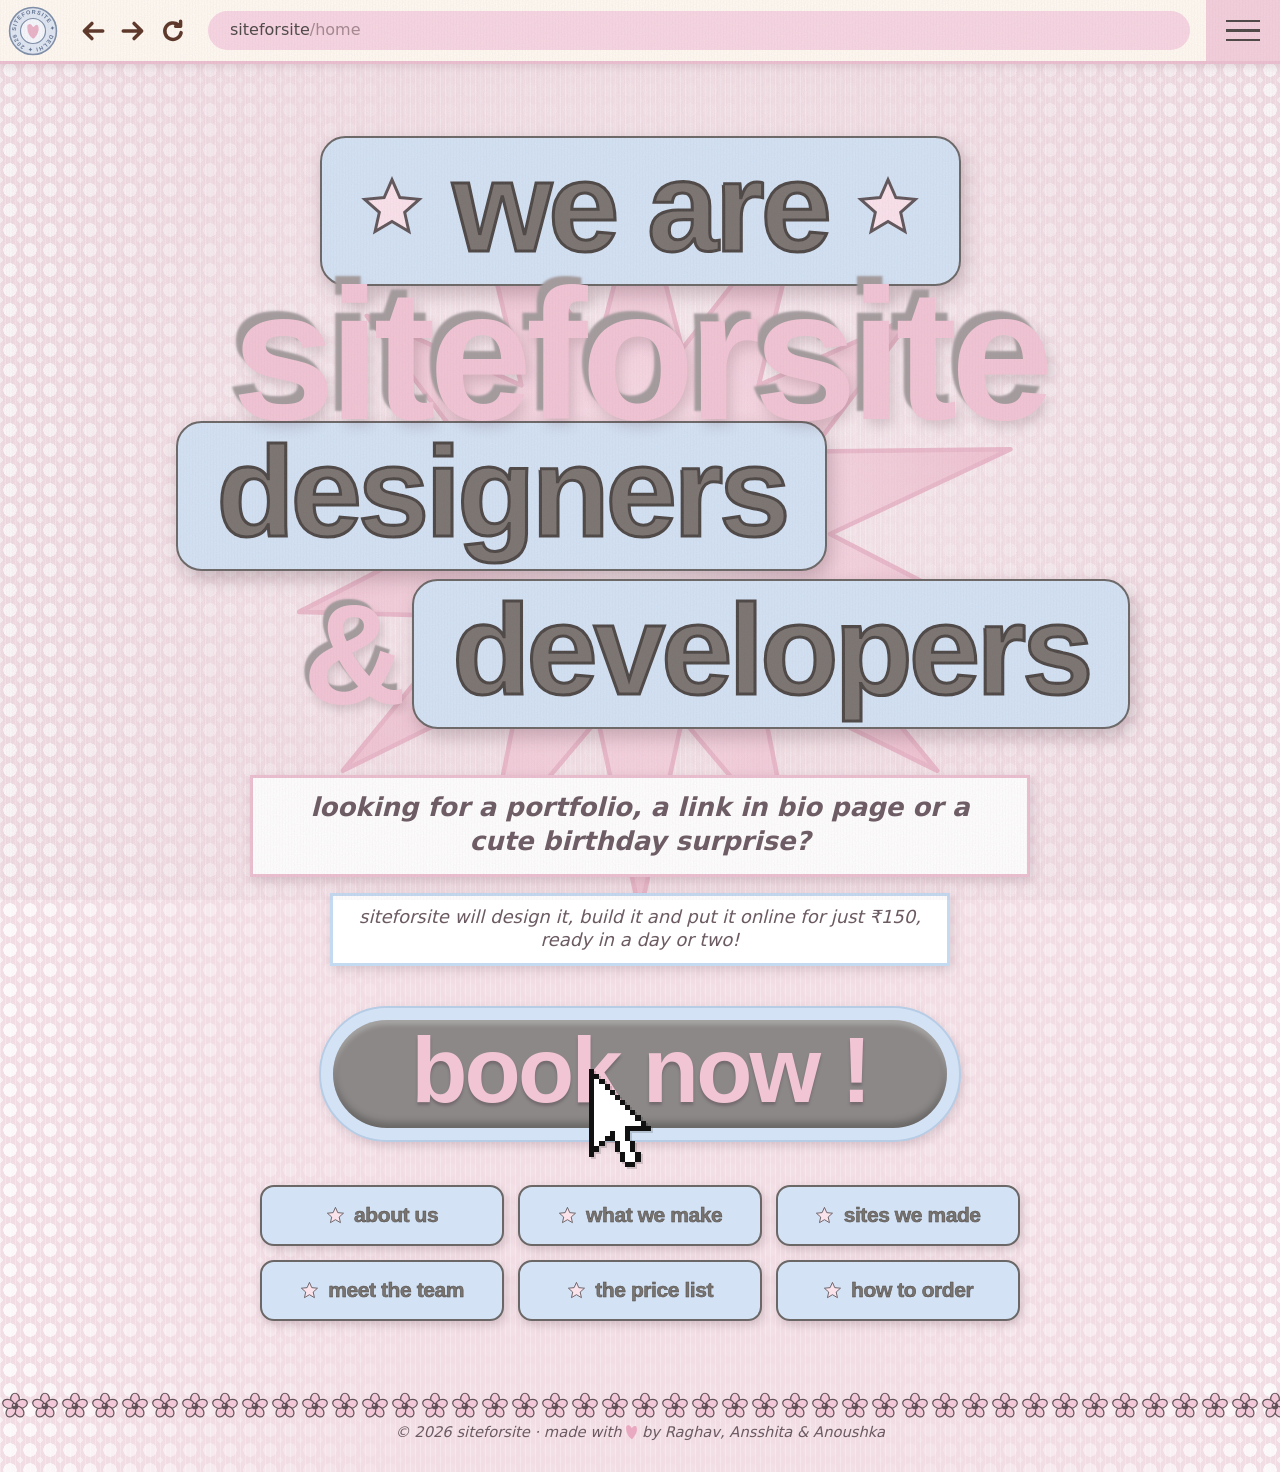
<file: index.html>
<!doctype html>
<html lang="en">
<head>
  <meta charset="utf-8">
  <meta name="viewport" content="width=device-width, initial-scale=1, viewport-fit=cover">
  <!-- security: only our own files, Google Fonts and the demo sites may load. If you add a demo on a new
       host, add it to frame-src. If you change the tiny inline script below, update its sha256 hash. -->
  <meta http-equiv="Content-Security-Policy" content="default-src 'self'; script-src 'self' 'sha256-/x7W7R75k8Roq0WaVRQX9blP4OufE5xbAdzklGxsgpw='; style-src 'self' 'unsafe-inline' https://fonts.googleapis.com; font-src https://fonts.gstatic.com; img-src 'self' data:; frame-src https://gurltff.github.io https://raghav3907-svg.github.io; connect-src 'none'; object-src 'none'; base-uri 'none'; form-action 'none'">
  <meta name="referrer" content="strict-origin-when-cross-origin">
  <title>siteforsite · cute custom websites from ₹150</title>
  <meta name="description" content="siteforsite is a tiny studio run by three college friends. We make cute, working one page websites (portfolios, link in bio pages, digital resumes, fest pages, birthday surprises and invites) for ₹150, live in 24 to 48 hours.">
  <meta name="theme-color" content="#f2dde4">
  <meta property="og:title" content="siteforsite · cute custom websites from ₹150">
  <meta property="og:description" content="Portfolios, link in bio pages, birthday surprises, invites and more. One page that works on phones, live in 24 to 48 hours.">
  <meta property="og:type" content="website">
  <meta property="og:site_name" content="siteforsite">
  <meta property="og:url" content="https://siteforsite.onrender.com/">
  <meta property="og:image" content="https://siteforsite.onrender.com/assets/img/og.jpg">
  <meta property="og:image:width" content="1200">
  <meta property="og:image:height" content="630">
  <meta property="og:image:alt" content="we are siteforsite, designers and developers">
  <meta name="twitter:card" content="summary_large_image">
  <meta name="twitter:image" content="https://siteforsite.onrender.com/assets/img/og.jpg">
  <link rel="icon" href="assets/img/favicon.svg" type="image/svg+xml">
  <link rel="preconnect" href="https://fonts.googleapis.com">
  <link rel="preconnect" href="https://fonts.gstatic.com" crossorigin>
  <link rel="stylesheet" href="https://fonts.googleapis.com/css2?family=Arimo:wght@400;700&family=M+PLUS+Rounded+1c:wght@700;800&family=Poppins:ital,wght@0,400;0,500;0,600;1,500;1,600&display=swap">
  <link rel="stylesheet" href="assets/css/style.css">
  <script src="assets/js/config.js"></script>
  <script>document.documentElement.classList.add('js');</script>
</head>
<body>

<!-- ============ icon sprite ============ -->
<svg class="sprite" aria-hidden="true" focusable="false">
  <defs>
    <radialGradient id="burst-g"><stop offset="0" stop-color="#fdf1f5"/><stop offset=".45" stop-color="#f6d3df"/><stop offset="1" stop-color="#efbccd"/></radialGradient>
    <symbol id="burst" viewBox="-100 -100 200 200"><polygon points="0.0,-92.0 11.1,-48.7 43.4,-90.1 31.2,-39.1 71.9,-57.4 45.0,-21.7 97.5,-22.3 50.0,0.0 89.7,20.5 45.0,21.7 78.2,62.3 31.2,39.1 39.9,82.9 11.1,48.7 0.0,100.0 -11.1,48.7 -39.9,82.9 -31.2,39.1 -78.2,62.3 -45.0,21.7 -89.7,20.5 -50.0,0.0 -97.5,-22.3 -45.0,-21.7 -71.9,-57.4 -31.2,-39.1 -43.4,-90.1 -11.1,-48.7" fill="url(#burst-g)" stroke="#e7aec2" stroke-width="1.2" stroke-linejoin="round"/></symbol>
    <symbol id="pstar" viewBox="0 0 48 48"><path d="M24 3.5l5.9 13.4 14.6 1.4-11 9.7 3.2 14.3L24 34.8l-12.7 7.5 3.2-14.3-11-9.7 14.6-1.4z" fill="#fbe3ec" stroke="#5e5559" stroke-width="2.2" stroke-linejoin="miter"/></symbol>
    <symbol id="px-cursor" viewBox="0 0 12 19"><path fill="#fff" d="M1 2h1v1h-1zM1 3h2v1h-2zM1 4h3v1h-3zM1 5h4v1h-4zM1 6h5v1h-5zM1 7h6v1h-6zM1 8h7v1h-7zM1 9h8v1h-8zM1 10h9v1h-9zM1 11h6v1h-6zM1 12h3v1h-3zM5 12h2v1h-2zM1 13h2v1h-2zM5 13h2v1h-2zM1 14h1v1h-1zM6 14h2v1h-2zM6 15h2v1h-2zM7 16h2v1h-2zM7 17h2v1h-2z"/><path fill="#111" d="M0 0h1v1h-1zM0 1h2v1h-2zM0 2h1v1h-1zM2 2h1v1h-1zM0 3h1v1h-1zM3 3h1v1h-1zM0 4h1v1h-1zM4 4h1v1h-1zM0 5h1v1h-1zM5 5h1v1h-1zM0 6h1v1h-1zM6 6h1v1h-1zM0 7h1v1h-1zM7 7h1v1h-1zM0 8h1v1h-1zM8 8h1v1h-1zM0 9h1v1h-1zM9 9h1v1h-1zM0 10h1v1h-1zM10 10h1v1h-1zM0 11h1v1h-1zM7 11h5v1h-5zM0 12h1v1h-1zM4 12h1v1h-1zM7 12h1v1h-1zM0 13h1v1h-1zM3 13h2v1h-2zM7 13h1v1h-1zM0 14h1v1h-1zM2 14h1v1h-1zM5 14h1v1h-1zM8 14h1v1h-1zM0 15h2v1h-2zM5 15h1v1h-1zM8 15h1v1h-1zM0 16h1v1h-1zM6 16h1v1h-1zM9 16h1v1h-1zM6 17h1v1h-1zM9 17h1v1h-1zM7 18h2v1h-2z"/></symbol>
    <symbol id="heart" viewBox="0 0 200 257"><path d="M31 3Q41-3 52 3Q59 7 65 9Q85 18 93 40Q103 67 119 43Q137 17 167 18Q179 19 184 23Q189 27 193 41Q199 59 199 88Q200 99 199.5 102.5Q199 106 196 113Q193 123 191 131Q189 140 187 145Q184 151 183 156Q182 162 178 166Q174 171 172 176Q169 185 161 194Q151 205 144 219Q139 228 135 231Q132 234 129 240Q121 257 104 256Q96 255 92.5 253Q89 251 83 243Q75 234 69 230Q63 226 61 223Q60 221 53 214Q46 206 42 200Q38 194 33 188Q27 180 27 172Q27 169 23.5 161Q20 153 16 147Q12 142 11 135Q10 128 7 114Q0 82 0 47Q0 33 8 20Q11 15 15 12Q19 9 31 3Z"/></symbol>
    <symbol id="sparkle" viewBox="0 0 48 48"><path d="M24 2c1.6 11.6 5.4 15.4 17 17-11.6 1.6-15.4 5.4-17 17-1.6-11.6-5.4-15.4-17-17 11.6-1.6 15.4-5.4 17-17z"/></symbol>
    <symbol id="i-ext" viewBox="0 0 24 24"><path d="M8 16L16.5 7.5M9 7h8v8" fill="none" stroke="currentColor" stroke-width="2.2" stroke-linecap="round" stroke-linejoin="round"/></symbol>
    <symbol id="i-close" viewBox="0 0 24 24"><path d="M6 6l12 12M18 6L6 18" fill="none" stroke="currentColor" stroke-width="2.4" stroke-linecap="round"/></symbol>
    <symbol id="i-copy" viewBox="0 0 24 24"><g fill="none" stroke="currentColor" stroke-width="2" stroke-linejoin="round"><rect x="8" y="8" width="12" height="12" rx="3"/><path d="M16 8V6a2 2 0 0 0-2-2H6a2 2 0 0 0-2 2v8a2 2 0 0 0 2 2h2"/></g></symbol>
    <symbol id="i-chat" viewBox="0 0 48 48"><g fill="none" stroke="currentColor" stroke-width="3" stroke-linejoin="round" stroke-linecap="round"><path d="M24 6a17 17 0 0 0-14.7 25.6L7 41l9.7-2.3A17 17 0 1 0 24 6z"/><path d="M17.8 16.2c-.9 3.3 1.3 7.7 4.6 10.7s7.4 4.6 10.1 3.4l1-2.9-4.2-2-2.1 2c-2.3-.9-5.2-3.8-6.1-6.1l2-2.1-2-4.2z"/></g></symbol>
    <symbol id="i-form" viewBox="0 0 48 48"><g fill="none" stroke="currentColor" stroke-width="3" stroke-linejoin="round" stroke-linecap="round"><rect x="10" y="6" width="28" height="36" rx="5"/><path d="M17 17h14M17 24h14M17 31h8"/></g></symbol>
    <symbol id="i-portfolio" viewBox="0 0 48 48"><g fill="none" stroke="currentColor" stroke-width="2.4" stroke-linecap="round" stroke-linejoin="round"><rect x="8" y="7" width="32" height="35" rx="6"/><circle cx="24" cy="19.5" r="5.5" fill="var(--sky-2)"/><path d="M15 35c1.8-5.2 5.2-7.6 9-7.6s7.2 2.4 9 7.6"/></g></symbol>
    <symbol id="i-links" viewBox="0 0 48 48"><g fill="none" stroke="currentColor" stroke-width="2.4" stroke-linecap="round" stroke-linejoin="round"><rect x="9" y="8" width="30" height="8.5" rx="4.25" fill="var(--sky-2)"/><rect x="9" y="20" width="30" height="8.5" rx="4.25"/><rect x="9" y="32" width="30" height="8.5" rx="4.25"/></g></symbol>
    <symbol id="i-resume" viewBox="0 0 48 48"><g fill="none" stroke="currentColor" stroke-width="2.4" stroke-linecap="round" stroke-linejoin="round"><path d="M12 6h17l8 8v28H12z"/><path d="M29 6v8h8"/><circle cx="19.5" cy="20" r="3.4" fill="var(--sky-2)"/><path d="M26 19h6M17 28h15M17 34h10"/></g></symbol>
    <symbol id="i-event" viewBox="0 0 48 48"><g fill="none" stroke="currentColor" stroke-width="2.4" stroke-linecap="round" stroke-linejoin="round"><rect x="8" y="11" width="32" height="29" rx="5"/><path d="M8 19h32M16 7v8M32 7v8"/><path d="M24 23.5l2.1 4.2 4.5.6-3.3 3.1.8 4.5-4.1-2.2-4.1 2.2.8-4.5-3.3-3.1 4.5-.6z" fill="var(--sky-2)"/></g></symbol>
    <symbol id="i-club" viewBox="0 0 48 48"><g fill="none" stroke="currentColor" stroke-width="2.4" stroke-linecap="round" stroke-linejoin="round"><circle cx="24" cy="16" r="6" fill="var(--sky-2)"/><path d="M13 38c1-7 5.5-10.5 11-10.5S34 31 35 38"/><circle cx="10.5" cy="21" r="4"/><circle cx="37.5" cy="21" r="4"/><path d="M3.5 35.5c.6-4 3-6.4 6.6-6.4M44.5 35.5c-.6-4-3-6.4-6.6-6.4"/></g></symbol>
    <symbol id="i-shop" viewBox="0 0 48 48"><g fill="none" stroke="currentColor" stroke-width="2.4" stroke-linecap="round" stroke-linejoin="round"><path d="M8 18l3.2-9h25.6l3.2 9"/><path d="M8 18c0 3 2.4 5 5.3 5s5.3-2 5.3-5c0 3 2.4 5 5.4 5s5.3-2 5.3-5c0 3 2.4 5 5.4 5S40 21 40 18" fill="var(--sky-2)"/><path d="M11 23v17h26V23"/><path d="M20 40v-9h8v9"/></g></symbol>
    <symbol id="i-cake" viewBox="0 0 48 48"><g fill="none" stroke="currentColor" stroke-width="2.4" stroke-linecap="round" stroke-linejoin="round"><path d="M8 40.5h32"/><rect x="11" y="25" width="26" height="15.5" rx="3.5" fill="var(--sky-2)"/><path d="M11 31.5c3 2.5 6 2.5 8.7 0s6-2.5 8.6 0 6 2.5 8.7 0"/><path d="M24 25v-7"/><path d="M24 10c2.2 2.3 2.2 4.6 0 5.8-2.2-1.2-2.2-3.5 0-5.8z" fill="var(--butter)"/></g></symbol>
    <symbol id="i-invite" viewBox="0 0 48 48"><g fill="none" stroke="currentColor" stroke-width="2.4" stroke-linecap="round" stroke-linejoin="round"><rect x="6" y="15" width="36" height="25" rx="4.5"/><path d="M7.5 17.5L24 29.5l16.5-12"/><path d="M24 6.8c1.7-2.7 6.3-2 5.7 1.7-.4 2.5-5.7 5.3-5.7 5.3s-5.3-2.8-5.7-5.3c-.6-3.7 4-4.4 5.7-1.7z" fill="var(--sky-2)"/></g></symbol>
    <symbol id="i-globe" viewBox="0 0 48 48"><g fill="none" stroke="currentColor" stroke-width="2.6" stroke-linecap="round"><circle cx="24" cy="24" r="16"/><path d="M8 24h32M24 8c5 4.5 7 10 7 16s-2 11.5-7 16c-5-4.5-7-10-7-16s2-11.5 7-16z"/></g></symbol>
    <symbol id="i-phone" viewBox="0 0 48 48"><g fill="none" stroke="currentColor" stroke-width="2.6" stroke-linecap="round" stroke-linejoin="round"><rect x="14" y="5" width="20" height="38" rx="5"/><path d="M21 37h6"/></g></symbol>
    <symbol id="i-clock" viewBox="0 0 48 48"><g fill="none" stroke="currentColor" stroke-width="2.6" stroke-linecap="round" stroke-linejoin="round"><circle cx="24" cy="24" r="16"/><path d="M24 15v10l6 4"/></g></symbol>
  </defs>
</svg>

<a class="skip" href="#main">Skip to content</a>

<!-- ============ browser bar (sits at the top, does not follow you) ============ -->
<header class="bar">
  <a class="bar__seal" href="#home" aria-label="siteforsite home">
    <svg viewBox="0 0 64 64" aria-hidden="true">
      <defs><path id="seal-ring" d="M32 32 m-22 0 a22 22 0 1 1 44 0 a22 22 0 1 1 -44 0"/></defs>
      <circle cx="32" cy="32" r="30" fill="#dfe8f4" stroke="#7d8fa8" stroke-width="2"/>
      <circle cx="32" cy="32" r="16" fill="#f6f9fd" stroke="#7d8fa8" stroke-width="1.5"/>
      <text font-size="7.2" letter-spacing="1.1" fill="#5f7290" font-family="Arimo, Arial, sans-serif" font-weight="700"><textPath href="#seal-ring">SITEFORSITE ✦ DELHI ✦ 2026 ✦</textPath></text>
      <use href="#heart" x="24.5" y="23" width="15" height="19" fill="#eab3c7"/>
    </svg>
  </a>
  <div class="bar__nav" aria-hidden="true">
    <button type="button" tabindex="-1" data-step="-1" title="back"><svg viewBox="0 0 24 24"><path d="M21 12H5M11 5l-7 7 7 7"/></svg></button>
    <button type="button" tabindex="-1" data-step="1" title="forward"><svg viewBox="0 0 24 24"><path d="M3 12h16M13 5l7 7-7 7"/></svg></button>
    <button type="button" tabindex="-1" data-replay title="replay"><svg viewBox="0 0 24 24"><path d="M19.5 13.5A7.6 7.6 0 1 1 17 6.4M19 3v4.6h-4.6"/></svg></button>
  </div>
  <p class="bar__url" data-url>siteforsite<span>/home</span><i class="bar__load" aria-hidden="true"></i></p>
  <button class="bar__menu" type="button" aria-expanded="false" aria-controls="sheet" data-menu>
    <span></span><span></span><span></span><span class="sr">Menu</span>
  </button>
  <nav class="sheet" id="sheet" data-sheet hidden aria-label="Main">
    <a href="#about">about us</a>
    <a href="#make">what we make</a>
    <a href="#sites">sites we made</a>
    <a href="#team">meet the team</a>
    <a href="#prices">the price list</a>
    <a href="#order">how to order</a>
  </nav>
</header>

<main id="main" tabindex="-1">

<!-- ============ hero poster ============ -->
<section class="page page--home hero" data-page="home" aria-labelledby="hero-title">
  <svg class="burst" viewBox="-100 -100 200 200" aria-hidden="true"><use href="#burst" x="-100" y="-100" width="200" height="200"/></svg>
  <h1 class="poster" id="hero-title" aria-label="we are siteforsite: designers and developers">
    <span class="boxword boxword--top" aria-hidden="true"><svg class="pstar"><use href="#pstar"/></svg>we are<svg class="pstar"><use href="#pstar"/></svg></span>
    <span class="pink pink--hero" aria-hidden="true">siteforsite</span>
    <span class="boxword boxword--left" aria-hidden="true">designers</span>
    <span class="poster__row" aria-hidden="true"><span class="pink pink--amp">&amp;</span><span class="boxword">developers</span></span>
  </h1>
  <p class="note note--pink">looking for a portfolio, a link in bio page or a cute birthday surprise?</p>
  <p class="note note--blue">siteforsite will design it, build it and put it online for just ₹150, ready in a day or two!</p>
  <a class="apply" href="#order">
    <span class="apply__in">book now !</span>
    <svg class="pxcursor" aria-hidden="true"><use href="#px-cursor"/></svg>
  </a>
  <nav class="home-menu" aria-label="Pages">
    <a href="#about"><svg class="pstar" aria-hidden="true"><use href="#pstar"/></svg>about us</a>
    <a href="#make"><svg class="pstar" aria-hidden="true"><use href="#pstar"/></svg>what we make</a>
    <a href="#sites"><svg class="pstar" aria-hidden="true"><use href="#pstar"/></svg>sites we made</a>
    <a href="#team"><svg class="pstar" aria-hidden="true"><use href="#pstar"/></svg>meet the team</a>
    <a href="#prices"><svg class="pstar" aria-hidden="true"><use href="#pstar"/></svg>the price list</a>
    <a href="#order"><svg class="pstar" aria-hidden="true"><use href="#pstar"/></svg>how to order</a>
  </nav>
</section>


<!-- ============ about ============ -->
<section class="page section" data-page="about" aria-labelledby="about-title">
  <h2 class="title" id="about-title" data-reveal>
    <span class="boxword boxword--sm"><svg class="pstar"><use href="#pstar"/></svg>about<svg class="pstar"><use href="#pstar"/></svg></span>
    <span class="pink pink--title">us</span>
  </h2>
  <div class="note note--pink note--letter" data-reveal>
    <p class="letter__dear">Dear you,</p>
    <p>Hi! We're three college friends who make websites for people.</p>
    <p>Maybe you need a portfolio for internship season, a page for your little home business, or a surprise for your best friend's birthday. Tell us what you have in mind and we'll make it, put it online and send you the link.</p>
    <p>Every site is <b>₹150</b> and it's usually ready in a day or two.</p>
    <p class="letter__sign">Love, siteforsite <svg class="ico-heart" aria-hidden="true"><use href="#heart"/></svg></p>
  </div>
  <ul class="perks">
    <li data-reveal><span class="boxword boxword--xs">₹150</span><span>flat price</span></li>
    <li data-reveal style="--d:.08s"><span class="boxword boxword--xs">1 to 2 days</span><span>to get your link</span></li>
    <li data-reveal style="--d:.16s"><span class="boxword boxword--xs">free</span><span>live link</span></li>
    <li data-reveal style="--d:.24s"><span class="boxword boxword--xs">phones</span><span>it works on them</span></li>
  </ul>
</section>


<!-- ============ what we make ============ -->
<section class="page section" data-page="make" aria-labelledby="make-title">
  <h2 class="title" id="make-title" data-reveal>
    <span class="boxword boxword--sm"><svg class="pstar"><use href="#pstar"/></svg>what we<svg class="pstar"><use href="#pstar"/></svg></span>
    <span class="pink pink--title">make</span>
  </h2>
  <p class="note note--blue note--lede" data-reveal>Every one of these is a single page that works on phones, for just ₹150.</p>
  <ul class="types">
    <li class="type" data-reveal><svg class="type__ico" aria-hidden="true"><use href="#i-portfolio"/></svg><h3>personal portfolio</h3><p>Your photo, bio, skills, projects, resume and social links.</p></li>
    <li class="type type--b" data-reveal><svg class="type__ico" aria-hidden="true"><use href="#i-links"/></svg><h3>link in bio page</h3><p>Like Linktree, but custom and cute. For creators, artists and sellers.</p></li>
    <li class="type" data-reveal><svg class="type__ico" aria-hidden="true"><use href="#i-resume"/></svg><h3>digital resume</h3><p>A neat link you can share in every internship application.</p></li>
    <li class="type type--b" data-reveal><svg class="type__ico" aria-hidden="true"><use href="#i-event"/></svg><h3>event or fest page</h3><p>Details, date, venue, your poster and the full schedule.</p></li>
    <li class="type type--b" data-reveal><svg class="type__ico" aria-hidden="true"><use href="#i-club"/></svg><h3>society or club page</h3><p>About, team members, past events and how to join.</p></li>
    <li class="type" data-reveal><svg class="type__ico" aria-hidden="true"><use href="#i-shop"/></svg><h3>small business page</h3><p>Products, prices and a WhatsApp order button for home sellers.</p></li>
    <li class="type type--b type--fav" data-reveal><span class="type__badge"><svg aria-hidden="true"><use href="#pstar"/></svg>fan favourite</span><svg class="type__ico" aria-hidden="true"><use href="#i-cake"/></svg><h3>birthday or proposal page</h3><p>Photos, a message, music and a countdown. The sweetest surprise.</p></li>
    <li class="type" data-reveal><svg class="type__ico" aria-hidden="true"><use href="#i-invite"/></svg><h3>wedding or party invite</h3><p>All the details, a location map and an RSVP in one link.</p></li>
  </ul>
</section>


<!-- ============ sites we made ============ -->
<section class="page section section--wide" data-page="sites" aria-labelledby="sites-title">
  <h2 class="title" id="sites-title" data-reveal>
    <span class="boxword boxword--sm"><svg class="pstar"><use href="#pstar"/></svg>sites<svg class="pstar"><use href="#pstar"/></svg></span>
    <span class="pink pink--title">we made</span>
  </h2>
  <p class="note note--blue note--lede" data-reveal>All of these are live right now. Flip through them, hover to peek inside, and tap <b>try it here</b> to play with the real thing.</p>
  <div class="carousel" data-carousel>
    <div class="demo-grid" data-demos tabindex="0" aria-label="Sites we made, scroll sideways"></div>
    <div class="carousel__ctrl">
      <button class="carousel__btn" type="button" data-car="-1" aria-label="Previous site"><svg viewBox="0 0 24 24"><path d="M15 5l-7 7 7 7"/></svg></button>
      <span class="carousel__count" data-car-count aria-live="polite">1 / 7</span>
      <button class="carousel__btn" type="button" data-car="1" aria-label="Next site"><svg viewBox="0 0 24 24"><path d="M9 5l7 7-7 7"/></svg></button>
    </div>
  </div>
  <noscript>
    <ul class="noscript-list">
      <li><a href="https://gurltff.github.io/imcoco/">Coco's Corner</a></li>
      <li><a href="https://gurltff.github.io/portfolio-3-/">Anoushka Dey · portfolio</a></li>
      <li><a href="https://gurltff.github.io/myportfolio/">Ansshita Kumar · portfolio</a></li>
      <li><a href="https://gurltff.github.io/myportfolio2/">Raghav Singh · portfolio</a></li>
      <li><a href="https://raghav3907-svg.github.io/climate-app/">ClimateWatch India</a></li>
      <li><a href="https://raghav3907-svg.github.io/finalplannerver.01/">Weekly &amp; monthly planner</a></li>
      <li><a href="https://gurltff.github.io/attendance-tracker/">Smart Attendance Tracker</a></li>
    </ul>
  </noscript>
</section>


<!-- ============ team ============ -->
<section class="page section section--wide" data-page="team" aria-labelledby="team-title">
  <h2 class="title" id="team-title" data-reveal>
    <span class="boxword boxword--sm"><svg class="pstar"><use href="#pstar"/></svg>meet<svg class="pstar"><use href="#pstar"/></svg></span>
    <span class="pink pink--title">the team</span>
  </h2>
  <p class="note note--blue note--lede" data-reveal>Three friends, three different degrees, one shared love for pretty websites.</p>
  <p class="swipe-hint" aria-hidden="true">swipe to meet all three →</p>
  <div class="people">
    <article class="person" data-reveal>
      <div class="person__photo"><img src="assets/img/team/raghav.webp" width="720" height="720" alt="Raghav Singh" loading="lazy"></div>
      <h3 class="boxword boxword--name">Raghav Singh</h3>
      <p class="person__study">B.A. (Hons) Economics · 2nd year, Maharaja Agrasen Institute of Management Studies (MAIMS) · Faridabad</p>
      <ul class="stars">
        <li>Built and deployed <b>ClimateWatch India</b>, a live climate dashboard, and the monthly planner app.</li>
        <li>Finance intern at Equity Reach; competed in the UIDAI Data and Bharatiya Antariksh hackathons 2026.</li>
        <li>Draws original comics and won an interschool logo design contest.</li>
      </ul>
      <a class="link" href="https://gurltff.github.io/myportfolio2/" target="_blank" rel="noopener">see portfolio <svg aria-hidden="true"><use href="#i-ext"/></svg></a>
    </article>
    <article class="person" data-reveal style="--d:.08s">
      <div class="person__photo"><img src="assets/img/team/ansshita.webp" width="720" height="720" alt="Ansshita Kumar" loading="lazy"></div>
      <h3 class="boxword boxword--name">Ansshita Kumar</h3>
      <p class="person__study">B.Sc. Physics, Maitreyi College (DU) · BCA, Manipal University Jaipur</p>
      <ul class="stars">
        <li>Built the <b>Smart Attendance Tracker</b> app and other web apps with the team; the tracker won <b>1st place</b> at an internal SIH hackathon.</li>
        <li>Front end developer (Tailwind CSS) on the UniWay app's technical team.</li>
        <li>Research intern at St. Stephen's College (SRIP 2026) on nanomaterials; R&amp;D intern at StudifySuccess.</li>
        <li>Part of TEDxMaitreyiCollege, the Placement Cell and NSS.</li>
      </ul>
      <a class="link" href="https://gurltff.github.io/myportfolio/" target="_blank" rel="noopener">see portfolio <svg aria-hidden="true"><use href="#i-ext"/></svg></a>
    </article>
    <article class="person" data-reveal style="--d:.16s">
      <div class="person__photo"><img src="assets/img/team/anoushka.webp" width="720" height="720" alt="Anoushka Dey" loading="lazy"></div>
      <h3 class="boxword boxword--name">Anoushka Dey</h3>
      <p class="person__study">B.Sc. Physical Science · 2nd year, Maitreyi College (DU) · Faridabad to Delhi</p>
      <ul class="stars">
        <li>Built the <b>Smart Attendance Tracker</b> app and other web apps with the team; the tracker won <b>1st place</b> at an internal SIH hackathon.</li>
        <li>Research intern at St. Stephen's College on nanomaterial synthesis and characterization.</li>
        <li>UniWay technical team, Placement Cell, Marketricks (HR &amp; graphics) and the NSS core team.</li>
      </ul>
      <a class="link" href="https://gurltff.github.io/portfolio-3-/" target="_blank" rel="noopener">see portfolio <svg aria-hidden="true"><use href="#i-ext"/></svg></a>
    </article>
  </div>
</section>


<!-- ============ prices ============ -->
<section class="page section section--wide" data-page="prices" aria-labelledby="prices-title">
  <h2 class="title" id="prices-title" data-reveal>
    <span class="boxword boxword--sm"><svg class="pstar"><use href="#pstar"/></svg>the<svg class="pstar"><use href="#pstar"/></svg></span>
    <span class="pink pink--title">price list</span>
  </h2>
  <div class="price-grid">
    <div class="note note--pink price" data-reveal>
      <p class="price__kicker">any one page site</p>
      <p class="pink pink--price"><span class="rupee">₹</span><span data-count="150">150</span></p>
      <p class="price__note">built from our templates, then made yours</p>
      <ul class="stars">
        <li>One page that works on phones</li>
        <li>Your pick of our templates, with your colours, photos and text</li>
        <li>WhatsApp, Instagram and email buttons</li>
        <li>A free live link (yourname.netlify.app or yourname.vercel.app)</li>
        <li>Delivered in 24 to 48 hours</li>
        <li>One round of changes</li>
      </ul>
    </div>
    <div class="extras-box" data-reveal style="--d:.1s">
      <p class="boxword boxword--sm extras-box__h">little extras</p>
      <ul class="menu">
        <li><span>Extra change after the first round</span><b>₹50</b></li>
        <li><span>Extra page</span><b>₹99</b></li>
        <li><span>Contact or registration form</span><b>₹99</b></li>
        <li><span>Google Map</span><b>₹49</b></li>
        <li><span>Photo gallery</span><b>₹49</b></li>
        <li><span>Music</span><b>₹49</b></li>
        <li><span>Urgent delivery, the same day</span><b>₹100</b></li>
      </ul>
    </div>
  </div>

  <p class="note note--blue price-pay" data-reveal>Pay <b>half to book</b>, and the rest only after you see your preview and love it.</p>
  <a class="btn btn--blue price-cta" href="#order">build your order and see your total</a>
</section>


<!-- ============ how to order ============ -->
<section class="page section" data-page="order" aria-labelledby="order-title">
  <h2 class="title" id="order-title" data-reveal>
    <span class="boxword boxword--sm"><svg class="pstar"><use href="#pstar"/></svg>how to<svg class="pstar"><use href="#pstar"/></svg></span>
    <span class="pink pink--title">order</span>
  </h2>
  <p class="note note--blue note--lede" data-reveal>First fill our short form, then send us your bill on WhatsApp. Pay half to book, and the rest only after you love your preview.</p>
  <ol class="flow" data-reveal>
    <li><span class="flow__n">1</span><b>pick your site</b><span>Choose a site and extras below and see your bill.</span></li>
    <li><span class="flow__n">2</span><b>fill the short form</b><span>Your name, number, what you want and pictures you love. Two minutes.</span></li>
    <li><span class="flow__n">3</span><b>send your bill</b><span>Tap "send your bill on WhatsApp". Your order and total are already written.</span></li>
    <li><span class="flow__n">4</span><b>pay half to book</b><span>We send you a UPI request for half your total. Just tap pay, nothing to type.</span></li>
    <li><span class="flow__n">5</span><b>preview, then go live</b><span>We send a preview in 24 to 48 hours. Love it? Pay the rest and get your live link.</span></li>
  </ol>
  <form class="builder note note--blue" data-builder data-reveal style="--d:.1s" aria-labelledby="builder-title">
    <div class="builder__head">
      <h3 class="boxword boxword--sm" id="builder-title">build your order</h3>
      <p>Pick your site and extras, fill the short form, then send us your bill on WhatsApp.</p>
    </div>
    <div class="builder__pick">
      <fieldset class="builder__step">
        <legend><span class="num">1</span> pick your site</legend>
        <div class="pills" data-types></div>
      </fieldset>
      <fieldset class="builder__step">
        <legend><span class="num">2</span> add extras if you like</legend>
        <div class="extras" data-extras></div>
      </fieldset>
    </div>
    <div class="builder__sum" aria-live="polite">
      <div class="receipt">
        <p class="receipt__h">your order</p>
        <ul data-lines></ul>
        <p class="receipt__total"><span>total</span><b data-total>₹150</b></p>
        <p class="receipt__split receipt__split--now"><span>pay now to book</span><span data-half-now>₹75</span></p>
        <p class="receipt__split"><span>after your preview</span><span data-half-later>₹75</span></p>
      </div>
      <div class="builder__actions">
        <a class="btn btn--blue" href="https://wa.me/919355143330" data-form-link target="_blank" rel="noopener"><span class="step-tag">1</span> fill the short form</a>
        <a class="btn btn--ghost" href="https://wa.me/919355143330" data-wa-order target="_blank" rel="noopener"><span class="step-tag">2</span> send your bill on WhatsApp</a>
        <p class="builder__hint" data-bill-hint>First fill the form, then come back here and send your bill. Your order and total are already written in the message.</p>
      </div>
    </div>
  </form>
  <div class="contact" data-reveal>
    <span>just have a question? text us at</span>
    <span class="number__big" data-number>93551 43330</span>
    <button class="copy" type="button" data-copy aria-label="Copy WhatsApp number"><svg aria-hidden="true"><use href="#i-copy"/></svg><span>copy</span></button>
    <span class="contact__note">to order, use the form and the bill above</span>
  </div>
</section>

</main>

<!-- ============ footer ============ -->
<footer class="footer">
  <div class="flowers" aria-hidden="true"></div>
  <p class="footer__small">© 2026 siteforsite · made with <svg class="ico-heart" aria-hidden="true"><use href="#heart"/></svg> by Raghav, Ansshita &amp; Anoushka</p>
</footer>

<!-- live preview window -->
<dialog class="peek" data-peek aria-labelledby="peek-title">
  <div class="peek__win">
    <div class="peek__bar">
      <span class="dots" aria-hidden="true"><i></i><i></i><i></i></span>
      <p class="peek__url" id="peek-title" data-peek-url></p>
      <a class="peek__open" data-peek-open target="_blank" rel="noopener"><span>open in new tab</span> <svg aria-hidden="true"><use href="#i-ext"/></svg></a>
      <button class="peek__close" type="button" data-peek-close aria-label="Close preview"><svg aria-hidden="true"><use href="#i-close"/></svg></button>
    </div>
    <div class="peek__body">
      <div class="peek__loading" aria-hidden="true"><svg><use href="#sparkle"/></svg><span>opening the live site…</span></div>
      <iframe data-peek-frame title="Live preview" loading="lazy" allow="autoplay; fullscreen" sandbox="allow-scripts allow-same-origin allow-forms allow-popups allow-popups-to-escape-sandbox allow-modals allow-downloads"></iframe>
    </div>
  </div>
</dialog>

<div class="toast" role="status" aria-live="polite" data-toast></div>

<script src="assets/js/main.js" defer></script>
</body>
</html>
</file>
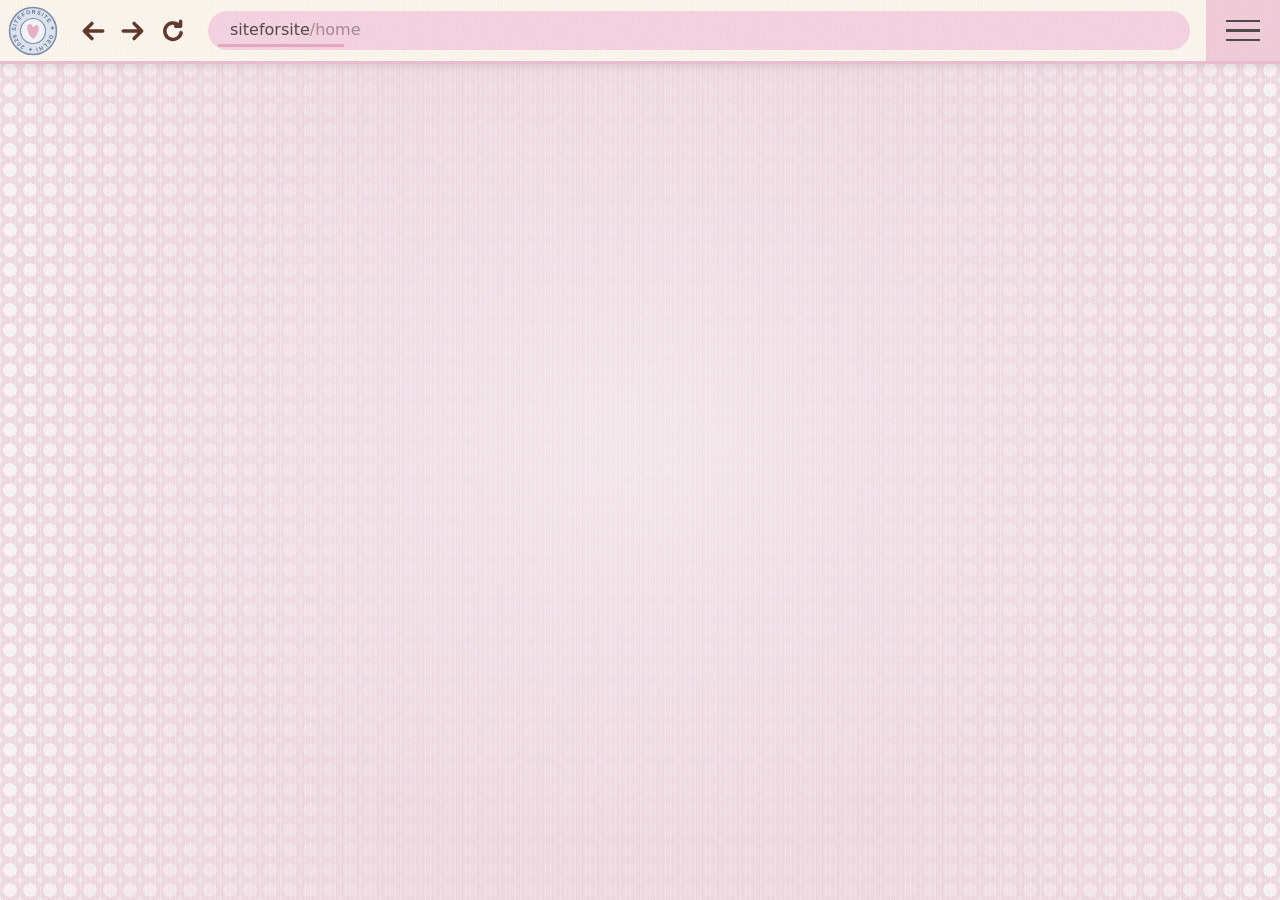
<file: preview.html>
<!doctype html>
<html lang="en">
<head>
  <meta charset="utf-8">
  <title>siteforsite</title>
  <meta name="robots" content="noindex">
  <meta http-equiv="refresh" content="0; url=./">
  <link rel="canonical" href="./">
</head>
<body><p>siteforsite has moved to the <a href="./">homepage</a>.</p></body>
</html>
</file>
<file: assets/css/style.css>
/* =========================================================
   siteforsite — styles: "y2k browser poster" theme
   pink halftone paper, baby blue boxes with grey letters,
   pink rounded 3D words, white note boxes, flower borders.
   ========================================================= */

:root {
  --pink-bg: #f2dde4;
  --pink: #f2c5d5;          /* rounded pink letters */
  --pink-line: #ecc0d0;     /* white box borders */
  --pink-soft: #fbe3ec;
  --blue: #d3e3f5;          /* box fill */
  --blue-line: #c3daf1;
  --blue-ring: #b7cde6;
  --grey: #7a7470;          /* boxed letters */
  --grey-dark: #4b4644;
  --grey-btn: #8c8888;
  --plum: #6b5a62;          /* italic notes */
  --brown: #5a3424;         /* browser arrows */
  --cream: #fffaf2;
  --shadow: 2px 4px 10px rgba(90, 55, 70, .18);

  /* used inside the shared icons */
  --sky-2: #d3e3f5;
  --butter: #f2c5d5;

  --f-box: "Arimo", Arial, Helvetica, sans-serif;
  --f-round: "M PLUS Rounded 1c", "Arial Rounded MT Bold", Arial, sans-serif;
  --f-text: "Poppins", system-ui, sans-serif;
  --spring: cubic-bezier(.34, 1.56, .64, 1);
  --ease-out: cubic-bezier(.22, 1, .36, 1);
  --gutter: clamp(16px, 4vw, 40px);
  --flower: url("data:image/svg+xml;utf8,<svg xmlns='http://www.w3.org/2000/svg' viewBox='0 0 32 32'><g fill='%23f2c5d5' stroke='%234f4247' stroke-width='1.3'><ellipse cx='16' cy='8.6' rx='4.6' ry='6.2'/><ellipse cx='16' cy='8.6' rx='4.6' ry='6.2' transform='rotate(72 16 16)'/><ellipse cx='16' cy='8.6' rx='4.6' ry='6.2' transform='rotate(144 16 16)'/><ellipse cx='16' cy='8.6' rx='4.6' ry='6.2' transform='rotate(216 16 16)'/><ellipse cx='16' cy='8.6' rx='4.6' ry='6.2' transform='rotate(288 16 16)'/></g><circle cx='16' cy='16' r='3.6' fill='%234f4247'/><circle cx='15' cy='15' r='1.2' fill='%23f2c5d5'/></svg>");
  --star-bullet: url("data:image/svg+xml;utf8,<svg xmlns='http://www.w3.org/2000/svg' viewBox='0 0 48 48'><path d='M24 3.5l5.9 13.4 14.6 1.4-11 9.7 3.2 14.3L24 34.8l-12.7 7.5 3.2-14.3-11-9.7 14.6-1.4z' fill='%23f2c5d5' stroke='%235e5559' stroke-width='3'/></svg>");
}

*, *::before, *::after { box-sizing: border-box; }
html, body { overflow-x: clip; }
html { scroll-behavior: smooth; scroll-padding-top: 12px; -webkit-text-size-adjust: 100%; }
body {
  position: relative;
  margin: 0;
  color: var(--grey-dark);
  font-family: var(--f-text);
  font-size: 18px;
  line-height: 1.55;
  background-color: var(--pink-bg);
  background-image:
    radial-gradient(ellipse 60% 40% at 50% 30%, rgba(255, 255, 255, .45), transparent 70%),
    repeating-linear-gradient(90deg, rgba(255, 255, 255, .28) 0 1px, transparent 1px 5px);
  -webkit-font-smoothing: antialiased;
}
/* halftone dots: big at the edges, smaller towards the middle */
body::before {
  content: "";
  position: absolute;
  inset: 0;
  z-index: -1;
  pointer-events: none;
  background:
    radial-gradient(circle, rgba(255, 255, 255, .8) 0 6.5px, transparent 7px) 0 0 / 20px 20px,
    radial-gradient(circle, rgba(255, 255, 255, .55) 0 2.6px, transparent 3px) 10px 10px / 20px 20px;
  -webkit-mask-image: linear-gradient(90deg, #000 0, rgba(0, 0, 0, .55) 14%, rgba(0, 0, 0, .12) 32%, rgba(0, 0, 0, .12) 68%, rgba(0, 0, 0, .55) 86%, #000 100%);
          mask-image: linear-gradient(90deg, #000 0, rgba(0, 0, 0, .55) 14%, rgba(0, 0, 0, .12) 32%, rgba(0, 0, 0, .12) 68%, rgba(0, 0, 0, .55) 86%, #000 100%);
}
/* woven paper texture over everything */
body::after {
  content: "";
  position: fixed;
  inset: 0;
  z-index: 100;
  pointer-events: none;
  opacity: .5;
  background-image:
    repeating-linear-gradient(90deg, rgba(120, 90, 100, .045) 0 1px, transparent 1px 3px),
    url("data:image/svg+xml;utf8,<svg xmlns='http://www.w3.org/2000/svg' width='160' height='160'><filter id='n'><feTurbulence type='fractalNoise' baseFrequency='.9' numOctaves='2' stitchTiles='stitch'/><feColorMatrix values='0 0 0 0 .45  0 0 0 0 .32  0 0 0 0 .38  0 0 0 .22 0'/></filter><rect width='100%' height='100%' filter='url(%23n)'/></svg>");
}

img, svg { display: block; max-width: 100%; }
a { color: inherit; }
button { font: inherit; color: inherit; }
b, strong { font-weight: 600; }
::selection { background: var(--blue); color: var(--grey-dark); }
:focus-visible { outline: 3px dashed var(--grey-dark); outline-offset: 4px; }

.sprite { position: absolute; width: 0; height: 0; overflow: hidden; }
.sr { position: absolute; width: 1px; height: 1px; overflow: hidden; clip: rect(0 0 0 0); white-space: nowrap; }
.skip { position: absolute; left: 12px; top: -60px; z-index: 200; padding: 8px 14px; background: var(--grey-dark); color: #fff; text-decoration: none; }
.skip:focus { top: 12px; }
.ico-heart { display: inline-block; width: .75em; height: .95em; fill: currentColor; vertical-align: -.12em; }
.ico { width: 1.15em; height: 1.15em; flex: none; }

/* ---------------------------------------------------------
   type building blocks
   --------------------------------------------------------- */

/* grey bold word in a baby blue box (like "we are", "writers") */
.boxword {
  display: inline-flex;
  align-items: center;
  justify-content: center;
  gap: .22em;
  margin: 0;
  padding: .04em .3em .1em;
  font-family: var(--f-box);
  font-weight: 700;
  line-height: 1;
  letter-spacing: -.03em;
  color: var(--grey);
  -webkit-text-stroke: .024em var(--grey-dark);
  background: var(--blue);
  border: 2px solid #6a6766;
  border-radius: .2em;
  box-shadow: .03em .06em .14em rgba(80, 50, 60, .28);
  white-space: nowrap;
}
.boxword .pstar { width: .52em; height: .52em; flex: none; -webkit-text-stroke: 0; }
.boxword--sm { font-size: clamp(30px, 5.4vw, 60px); border-radius: .22em; }
.boxword--xs { font-size: clamp(22px, 2.6vw, 30px); padding: .06em .32em .12em; border-width: 1.5px; }
.boxword--name { font-size: clamp(26px, 2.6vw, 32px); padding: .08em .35em .14em; }

/* pink rounded word with a grey 3D shadow (like "hiring", "apply now !") */
.pink {
  display: inline-block;
  margin: 0;
  font-family: var(--f-round);
  font-weight: 800;
  line-height: .95;
  letter-spacing: -.035em;
  color: var(--pink);
  text-shadow:
    -.035em -.045em .012em #a39c9d,
    .02em .035em .07em rgba(80, 50, 60, .2);
}
.pink--title { font-size: clamp(54px, 10vw, 120px); }

/* white boxes with a pink or blue border */
.note {
  margin: 0 auto;
  padding: .5em 1.2em .6em;
  background: #fff;
  border: 3px solid var(--pink-line);
  box-shadow: var(--shadow);
  color: var(--plum);
  font-family: var(--f-text);
  font-style: italic;
  font-weight: 600;
  line-height: 1.3;
  text-align: center;
}
.note--blue { border-color: var(--blue-line); font-weight: 500; }
.note--lede { max-width: 720px; margin-bottom: 40px; font-size: clamp(16px, 1.7vw, 19px); }

/* little pink star with a dark outline */
.pstar { width: 1em; height: 1em; }

/* ---------------------------------------------------------
   buttons
   --------------------------------------------------------- */
.btn {
  display: inline-flex;
  align-items: center;
  justify-content: center;
  gap: .45em;
  padding: .5em 1.25em .55em;
  border-radius: 999px;
  border: 0;
  font-family: var(--f-text);
  font-weight: 600;
  font-size: 1rem;
  line-height: 1.15;
  text-decoration: none;
  cursor: pointer;
  transition: transform .25s var(--spring), box-shadow .25s, background-color .2s, filter .2s;
  -webkit-tap-highlight-color: transparent;
}
/* grey pill with pink letters and a blue ring, like "apply now !" */
.btn--blue {
  background: var(--grey-btn);
  color: var(--pink-soft);
  box-shadow: 0 0 0 5px var(--blue), 0 0 0 6.5px var(--blue-ring), var(--shadow);
  text-shadow: 0 1px 1px rgba(0, 0, 0, .2);
}
.btn--ghost {
  background: #fff;
  color: var(--plum);
  box-shadow: inset 0 0 0 2.5px var(--pink-line), var(--shadow);
}
.btn:hover { transform: translateY(-2px) scale(1.03); }
.btn--blue:hover { background: #7d7878; }
.btn--ghost:hover { background: var(--pink-soft); }
.btn:active { transform: scale(.96); }

.link {
  display: inline-flex; align-items: center; gap: .25em;
  font-weight: 600; color: var(--plum); text-decoration: none;
  background: linear-gradient(var(--pink), var(--pink)) 0 92% / 100% .32em no-repeat;
  transition: background-size .3s var(--ease-out);
}
.link svg { width: .9em; height: .9em; transition: transform .3s var(--spring); }
.link:hover { background-size: 100% .95em; }
.link:hover svg { transform: translate(2px, -2px); }

/* ---------------------------------------------------------
   browser bar (stays at the top of the page)
   --------------------------------------------------------- */
.bar {
  position: relative;
  z-index: 30;
  display: flex;
  align-items: center;
  gap: clamp(8px, 1.6vw, 16px);
  height: 64px;
  padding-left: 8px;
  background: var(--cream);
  border-bottom: 3px solid var(--pink-line);
  box-shadow: 0 3px 8px rgba(90, 55, 70, .12);
}
.bar__seal { flex: none; width: 50px; height: 50px; border-radius: 50%; transition: transform .6s var(--spring); }
.bar__seal:hover { transform: rotate(-20deg); }
.bar__seal svg { width: 100%; height: 100%; }
.bar__nav { display: flex; gap: 2px; flex: none; }
.bar__nav button {
  width: 38px; height: 38px;
  border: 0; border-radius: 8px;
  background: none;
  color: var(--brown);
  display: grid;
  place-items: center;
  cursor: pointer;
  transition: background-color .2s, transform .3s var(--spring);
}
.bar__nav button svg { width: 30px; height: 30px; fill: none; stroke: currentColor; stroke-width: 3.2; stroke-linecap: round; stroke-linejoin: round; }
.bar__nav button:hover { background: var(--pink-soft); }
.bar__nav [data-replay]:hover svg { transform: rotate(200deg); }
.bar__nav [data-replay] svg { transition: transform .5s var(--spring); }
.bar__url {
  flex: 1;
  min-width: 0;
  margin: 0;
  padding: 7px 22px 8px;
  border-radius: 999px;
  background: #f8d6e3;
  font-family: var(--f-text);
  font-weight: 500;
  font-size: 16px;
  color: var(--grey-dark);
  white-space: nowrap;
  overflow: hidden;
  text-overflow: ellipsis;
}
.bar__url span { color: #a3888f; }
.bar__menu {
  display: grid;
  place-content: center;
  gap: 7px;
  flex: none;
  width: 74px;
  height: 100%;
  border: 0;
  background: #f4cfdc;
  cursor: pointer;
  transition: background-color .2s;
}
.bar__menu:hover { background: #efc0d0; }
.bar__menu span:not(.sr) { display: block; width: 34px; height: 2.5px; background: var(--grey-dark); transition: transform .3s var(--spring), opacity .2s; }
.bar__menu[aria-expanded="true"] span:nth-child(1) { transform: translateY(9.5px) rotate(45deg); }
.bar__menu[aria-expanded="true"] span:nth-child(2) { opacity: 0; }
.bar__menu[aria-expanded="true"] span:nth-child(3) { transform: translateY(-9.5px) rotate(-45deg); }
.sheet {
  position: absolute;
  top: calc(100% + 8px);
  right: 10px;
  display: grid;
  min-width: 250px;
  padding: 8px;
  background: #fff;
  border: 3px solid var(--pink-line);
  box-shadow: var(--shadow);
  animation: sheet-in .3s var(--spring);
}
.sheet[hidden] { display: none; }
.sheet a { padding: 9px 14px; font-family: var(--f-box); font-weight: 700; font-size: 1.15rem; color: var(--grey); text-decoration: none; }
.sheet a:hover { background: var(--blue); color: var(--grey-dark); }
@keyframes sheet-in { from { opacity: 0; transform: translateY(-8px) scale(.97); } }

/* ---------------------------------------------------------
   hero poster
   --------------------------------------------------------- */
.hero {
  position: relative;
  isolation: isolate;
  display: flex;
  min-height: calc(100svh - 64px);
  flex-direction: column;
  align-items: center;
  padding: clamp(40px, 6vw, 72px) var(--gutter) clamp(48px, 6vw, 70px);
  text-align: center;
}
.burst {
  position: absolute;
  z-index: -1;
  top: clamp(40px, 7vw, 90px);
  left: 50%;
  width: min(760px, 118vw);
  translate: -50% 0;
  opacity: .8;
  pointer-events: none;
}
.poster { display: flex; flex-direction: column; align-items: center; width: min(980px, 100%); margin: 0; font-weight: 400; }
.boxword--top { font-size: clamp(44px, 11.5vw, 128px); }
.boxword--top .pstar { width: .5em; height: .5em; }
.pink--hero { position: relative; z-index: 1; margin: -.1em 0 -.12em; font-size: clamp(56px, 14.5vw, 186px); }
.boxword--left { align-self: flex-start; margin-left: clamp(0px, 2vw, 30px); font-size: clamp(44px, 11.5vw, 128px); }
.poster__row { display: flex; align-items: center; gap: .08em; align-self: flex-end; margin-top: .06em; font-size: clamp(40px, 11.5vw, 128px); }
.pink--amp { font-size: 1.12em; }
.poster__row .boxword { font-size: 1em; }
.hero .note--pink { width: min(780px, 100%); margin-top: clamp(28px, 4vw, 46px); font-size: clamp(17px, 2.3vw, 26px); }
.hero .note--blue { width: min(620px, 92%); margin-top: 16px; font-size: clamp(14px, 1.6vw, 18px); }

/* the big "book now !" pill */
.apply {
  position: relative;
  display: inline-block;
  margin-top: clamp(26px, 4vw, 40px);
  padding: clamp(8px, 1.2vw, 12px);
  border-radius: 999px;
  background: var(--blue);
  border: 2px solid var(--blue-ring);
  box-shadow: var(--shadow);
  text-decoration: none;
  transition: transform .3s var(--spring);
}
.apply__in {
  display: block;
  padding: .02em .85em .1em;
  border-radius: 999px;
  background: var(--grey-btn);
  font-family: var(--f-round);
  font-weight: 800;
  font-size: clamp(40px, 8.6vw, 92px);
  line-height: 1.05;
  letter-spacing: -.03em;
  color: var(--pink);
  text-shadow: 0 .03em .03em rgba(60, 40, 50, .3);
  box-shadow: inset 0 .05em .06em rgba(255, 255, 255, .25), inset 0 -.06em .08em rgba(0, 0, 0, .25);
  transition: background-color .2s;
}
.apply:hover { transform: scale(1.04) rotate(-1deg); }
.apply:hover .apply__in { background: #7d7878; }
.apply:active { transform: scale(.97); }
.pxcursor {
  position: absolute;
  left: 42%;
  top: 46%;
  width: clamp(38px, 6vw, 62px);
  height: auto;
  aspect-ratio: 12 / 19;
  shape-rendering: crispEdges;
  pointer-events: none;
  filter: drop-shadow(2px 2px 0 rgba(0, 0, 0, .15));
  transition: opacity .2s;
}
.apply:hover .pxcursor { opacity: 0; }

/* intro: boxes drop in one by one, then the cursor clicks */
.js .hero:not(.is-in) .poster > *, .js .hero:not(.is-in) .note, .js .hero:not(.is-in) .apply, .js .hero:not(.is-in) .burst { opacity: 0; }
.hero.is-in .boxword--top { animation: drop .8s var(--spring) .05s both; }
.hero.is-in .pink--hero { animation: pop .8s var(--spring) .3s both; }
.hero.is-in .boxword--left { animation: from-left .8s var(--spring) .5s both; }
.hero.is-in .poster__row { animation: from-right .8s var(--spring) .65s both; }
.hero.is-in .note--pink { animation: rise .7s var(--ease-out) .85s both; }
.hero.is-in .note--blue { animation: rise .7s var(--ease-out) .95s both; }
.hero.is-in .apply { animation: pop .7s var(--spring) 1.1s both; }
.hero.is-in .pxcursor { animation: cursor-in 1.6s var(--ease-out) 1.4s both; }
.hero.is-in .apply .apply__in { animation: press .35s ease 2.6s; }
.hero.is-in .burst { animation: burst-in 1.4s var(--ease-out) both; }
@keyframes drop { from { opacity: 0; transform: translateY(-60px) rotate(-3deg); } }
@keyframes pop { from { opacity: 0; transform: scale(.5); } }
@keyframes from-left { from { opacity: 0; transform: translateX(-80px) rotate(-3deg); } }
@keyframes from-right { from { opacity: 0; transform: translateX(80px) rotate(3deg); } }
@keyframes rise { from { opacity: 0; transform: translateY(24px); } }
@keyframes cursor-in { 0% { opacity: 0; transform: translate(180px, 120px); } 30% { opacity: 1; } 100% { transform: none; } }
@keyframes press { 50% { transform: scale(.95); background: #777272; } }
@keyframes burst-in { from { opacity: 0; transform: scale(.6) rotate(-25deg); } }

/* sparkle trail over the poster (from main.js) */
.spark {
  position: fixed;
  z-index: 60;
  width: 16px; height: 16px;
  margin: -8px 0 0 -8px;
  pointer-events: none;
  fill: #f2b3c9;
  animation: spark .9s var(--ease-out) forwards;
}
.spark:nth-of-type(2n) { fill: #a9c6e6; }
@keyframes spark {
  from { opacity: .95; transform: scale(1) rotate(0); }
  to { opacity: 0; transform: translateY(18px) scale(.2) rotate(120deg); }
}

/* flower border */
.flowers { height: 30px; background: var(--flower) 0 50% / 30px 30px repeat-x; opacity: .9; }

/* ---------------------------------------------------------
   sections
   --------------------------------------------------------- */
.section { width: min(1000px, 100%); margin-inline: auto; padding: clamp(34px, 5vw, 60px) var(--gutter) clamp(24px, 3vw, 36px); text-align: center; }
.section--wide { width: min(1220px, 100%); }
.title { display: flex; flex-direction: column; align-items: center; margin: 0 0 30px; font-weight: 400; }
.title .pink { margin-top: -.12em; }

/* about */
.note--letter { max-width: 780px; padding: 30px clamp(20px, 5vw, 56px) 26px; font-style: normal; font-weight: 400; font-size: clamp(17px, 1.9vw, 20px); line-height: 1.6; text-align: left; color: var(--grey-dark); }
.note--letter p { margin: 0 0 .8em; }
.note--letter b { padding: 0 .2em; background: var(--blue); font-weight: 600; }
.letter__dear, .letter__sign { font-style: italic; font-weight: 600; color: var(--plum); }
.letter__sign { margin-bottom: 0 !important; }
.letter__sign .ico-heart { color: #e9a9c0; }
.perks { list-style: none; display: flex; flex-wrap: wrap; justify-content: center; gap: 22px 30px; margin: 40px 0 0; padding: 0; }
.perks li { display: flex; flex-direction: column; align-items: center; gap: 8px; font-style: italic; font-weight: 600; color: var(--plum); }
.perks li:hover .boxword { transform: rotate(-3deg) scale(1.06); }
.perks .boxword { transition: transform .35s var(--spring); }

/* what we make */
.types { list-style: none; display: grid; grid-template-columns: repeat(4, minmax(0, 1fr)); gap: 22px; margin: 0; padding: 0; text-align: left; }
.type {
  position: relative;
  display: flex;
  flex-direction: column;
  padding: 20px 18px 18px;
  background: #fff;
  border: 3px solid var(--pink-line);
  box-shadow: var(--shadow);
  transition: transform .4s var(--spring), box-shadow .3s;
}
.type--b { border-color: var(--blue-line); }
.type:hover { transform: translateY(-6px) rotate(-1deg); box-shadow: 4px 10px 18px rgba(90, 55, 70, .22); }
.type__ico { width: 50px; height: 50px; margin-bottom: 10px; color: #6d6668; transition: transform .45s var(--spring); }
.type:hover .type__ico { transform: scale(1.12) rotate(-6deg); }
.type h3 { margin: 0 0 .3em; font-family: var(--f-box); font-weight: 700; font-size: 1.28rem; line-height: 1.1; letter-spacing: -.02em; color: var(--grey); -webkit-text-stroke: .6px var(--grey-dark); }
.type p { margin: 0; font-size: .95rem; line-height: 1.4; color: #7d6c74; }
.type__badge { position: absolute; top: -15px; right: -10px; display: inline-flex; align-items: center; gap: 4px; padding: 3px 10px 4px; background: var(--pink-soft); border: 2px solid var(--grey-dark); font-family: var(--f-box); font-weight: 700; font-size: .82rem; color: var(--grey-dark); rotate: 5deg; }
.type__badge svg { width: 14px; height: 14px; }

/* sites we made: each one is a little browser window */
.carousel { position: relative; }
.demo-grid {
  display: flex;
  gap: clamp(18px, 3vw, 32px);
  overflow-x: auto;
  scroll-snap-type: x mandatory;
  scroll-padding-inline: calc(50vw - min(380px, 43vw));
  padding: 6px calc(50vw - min(380px, 43vw)) 22px;
  margin-inline: calc(50% - 50vw);
  text-align: left;
  scrollbar-width: none;
}
.demo-grid::-webkit-scrollbar { display: none; }
.demo-grid > .demo { flex: 0 0 min(760px, 86vw); scroll-snap-align: center; }
.carousel__ctrl { display: flex; align-items: center; justify-content: center; gap: 16px; margin-top: 4px; }
.carousel__btn {
  display: grid; place-items: center;
  width: 46px; height: 46px;
  border-radius: 50%;
  border: 0;
  background: var(--grey-btn);
  color: var(--pink-soft);
  box-shadow: 0 0 0 4px var(--blue), 0 0 0 5.5px var(--blue-ring), var(--shadow);
  cursor: pointer;
  transition: transform .25s var(--spring), opacity .2s;
}
.carousel__btn svg { width: 22px; height: 22px; fill: none; stroke: currentColor; stroke-width: 3; stroke-linecap: round; stroke-linejoin: round; }
.carousel__btn:hover { transform: scale(1.08); }
.carousel__btn:disabled { opacity: .35; cursor: default; transform: none; }
.carousel__count { min-width: 64px; font-family: var(--f-box); font-weight: 700; font-size: 1.1rem; color: var(--grey); }
.noscript-list { display: grid; gap: 8px; list-style: none; padding: 0; font-size: 1.15rem; }
.demo {
  display: flex;
  flex-direction: column;
  min-width: 0;
  background: #fff;
  border: 3px solid var(--pink-line);
  box-shadow: var(--shadow);
  transition: transform .4s var(--spring), box-shadow .3s;
}
.demo:nth-child(3n+2) { border-color: var(--blue-line); }
.demo:hover { transform: translateY(-6px); box-shadow: 4px 12px 22px rgba(90, 55, 70, .24); }
.demo__win { display: flex; flex-direction: column; }
.demo__bar, .peek__bar { display: flex; align-items: center; gap: 10px; padding: 7px 10px; background: var(--cream); border-bottom: 2px solid var(--pink-line); }
.dots { display: flex; gap: 6px; flex: none; }
.dots i { font-style: normal; font-family: var(--f-box); font-weight: 700; font-size: 19px; line-height: 1; color: var(--brown); -webkit-text-stroke: .6px var(--brown); }
.dots i:nth-child(1)::before { content: "\2190"; }
.dots i:nth-child(2)::before { content: "\2192"; }
.dots i:nth-child(3)::before { content: "\21BB"; }
.demo__url, .peek__url { flex: 1; min-width: 0; margin: 0; padding: 3px 14px 4px; border-radius: 999px; background: #f8d6e3; font-size: 13px; color: var(--grey-dark); white-space: nowrap; overflow: hidden; text-overflow: ellipsis; }
.demo__screen { position: relative; display: block; width: 100%; aspect-ratio: 16 / 10; padding: 0; border: 0; overflow: hidden; background: var(--pink-soft); cursor: zoom-in; }
.demo__screen img { position: absolute; left: 0; top: 0; width: 100%; height: auto; min-height: 100%; object-fit: cover; object-position: top; }
.demo__screen .alt { opacity: 0; transition: opacity .5s; }
.demo__screen .long { transition: transform var(--dur, 6s) cubic-bezier(.45, .05, .55, .95); }
.demo.is-peeking .demo__screen .alt { opacity: 1; }
.demo.is-peeking .demo__screen .long { transform: translateY(var(--shift, 0px)); }
.demo__hint { position: absolute; left: 10px; bottom: 10px; z-index: 2; display: inline-flex; align-items: center; gap: 5px; padding: 2px 10px 3px; background: #fff; border: 2px solid var(--pink-line); font-style: italic; font-weight: 600; font-size: .82rem; color: var(--plum); transition: opacity .3s; }
.demo__hint svg { width: 12px; height: 12px; fill: #e9a9c0; }
.demo.is-peeking .demo__hint { opacity: 0; }
.demo__meta { display: flex; flex-direction: column; flex: 1; padding: 16px 20px 20px; border-top: 2px solid var(--pink-line); }
.demo:nth-child(3n+2) .demo__meta { border-top-color: var(--blue-line); }
.demo__meta h3 { margin: 0 0 .25em; font-family: var(--f-box); font-weight: 700; font-size: 1.4rem; line-height: 1.15; letter-spacing: -.02em; color: var(--grey); -webkit-text-stroke: .6px var(--grey-dark); }
.demo__meta p { margin: 0 0 .7em; font-size: .97rem; line-height: 1.45; color: #7d6c74; }
.demo__tags { display: flex; flex-wrap: wrap; gap: 6px; margin-bottom: 14px !important; }
.demo__tags span { padding: 1px 10px 2px; background: var(--blue); border: 1.5px solid var(--blue-line); font-family: var(--f-box); font-weight: 700; font-size: .82rem; color: var(--grey-dark); }
.demo__badge { align-self: flex-start; margin-bottom: 8px; padding: 2px 10px 3px; background: var(--pink-soft); border: 2px solid var(--grey-dark); font-family: var(--f-box); font-weight: 700; font-size: .85rem; rotate: -2deg; }
.demo__actions { display: flex; flex-wrap: wrap; gap: 14px; margin-top: auto; padding: 4px 0 2px 6px; }
.demo__actions .btn { font-size: .95rem; }


/* live preview dialog */
.peek { width: min(1180px, calc(100% - 28px)); height: min(820px, calc(100% - 28px)); max-width: none; max-height: none; padding: 0; border: 0; background: transparent; overflow: visible; }
.peek::backdrop { background: rgba(90, 55, 70, .45); backdrop-filter: blur(4px); }
.peek[open] { animation: peek-in .45s var(--spring); }
@keyframes peek-in { from { opacity: 0; transform: translateY(30px) scale(.95); } }
.peek__win { display: flex; flex-direction: column; height: 100%; overflow: hidden; background: #fff; border: 3px solid var(--pink-line); box-shadow: 4px 10px 30px rgba(60, 30, 45, .35); }
.peek__bar { padding: 9px 12px; }
.peek__open { display: inline-flex; align-items: center; gap: 4px; padding: 4px 12px; background: #fff; border: 2px solid var(--pink-line); font-weight: 600; font-size: .9rem; color: var(--plum); text-decoration: none; white-space: nowrap; }
.peek__open svg { width: 14px; height: 14px; }
.peek__open:hover { background: var(--pink-soft); }
.peek__close { display: grid; place-items: center; width: 36px; height: 36px; border: 2px solid var(--grey-dark); background: var(--pink-soft); cursor: pointer; transition: transform .3s var(--spring); }
.peek__close svg { width: 16px; height: 16px; }
.peek__close:hover { transform: rotate(90deg); }
.peek__body { position: relative; flex: 1; background: #fff; }
.peek__body iframe { position: absolute; inset: 0; width: 100%; height: 100%; border: 0; }
.peek__loading { position: absolute; inset: 0; display: grid; place-content: center; justify-items: center; gap: 10px; font-style: italic; color: var(--plum); }
.peek__loading svg { width: 46px; height: 46px; fill: var(--pink); animation: spin 1.8s linear infinite; }
@keyframes spin { to { transform: rotate(360deg); } }
@media (max-width: 640px) {
  .peek { width: 100%; height: 100%; }
  .peek__win { border: 0; }
  .peek__open span { display: none; }
}

/* team */
.people { display: grid; grid-template-columns: repeat(3, minmax(0, 1fr)); gap: clamp(24px, 3vw, 36px); align-items: start; text-align: left; }
.person {
  display: flex;
  flex-direction: column;
  padding: 14px 14px 20px;
  background: #fff;
  border: 3px solid var(--pink-line);
  box-shadow: var(--shadow);
  transition: transform .4s var(--spring), box-shadow .3s;
}
.person:nth-child(2) { border-color: var(--blue-line); }
.person:hover { transform: translateY(-6px); box-shadow: 4px 12px 22px rgba(90, 55, 70, .24); }
.person__photo { overflow: hidden; border: 2px solid #e6cdd6; }
.person__photo img { width: 100%; height: auto; aspect-ratio: 1 / 1; object-fit: cover; transition: transform .6s var(--ease-out); }
.person:hover .person__photo img { transform: scale(1.04); }
.person .boxword--name { align-self: center; margin-top: -.75em; position: relative; z-index: 1; }
.person__study { margin: 12px 6px 12px; font-style: italic; font-weight: 600; font-size: .95rem; line-height: 1.35; color: var(--plum); text-align: center; }
.person .link { align-self: center; margin-top: auto; }

/* star bullet lists */
.stars { list-style: none; display: grid; gap: .5em; margin: 0 6px 16px; padding: 0; text-align: left; }
.stars li { position: relative; padding-left: 1.55em; font-size: .95rem; line-height: 1.4; color: #6f6066; }
.stars li::before { content: ""; position: absolute; left: 0; top: .15em; width: 1.05em; height: 1.05em; background: var(--star-bullet) center / contain no-repeat; }

/* prices */
.price-grid { display: grid; grid-template-columns: minmax(0, 1fr) minmax(0, 1.1fr); gap: clamp(24px, 3.5vw, 44px); align-items: start; }
.price { width: 100%; padding: 26px clamp(20px, 3vw, 36px) 24px; font-style: normal; font-weight: 400; }
.price__kicker { margin: 0; font-family: var(--f-box); font-weight: 700; font-size: 1.1rem; letter-spacing: .02em; color: var(--grey); text-transform: lowercase; }
.pink--price { font-size: clamp(96px, 13vw, 156px); line-height: 1.05; }
.pink--price .rupee { font-size: .55em; vertical-align: .38em; margin-right: .03em; }
.price__note { margin: .1em 0 1.2em; padding-bottom: 1em; border-bottom: 2px dashed var(--pink-line); font-style: italic; font-weight: 600; color: var(--plum); }
.extras-box { position: relative; padding: 38px clamp(18px, 3vw, 32px) 22px; background: #fff; border: 3px solid var(--blue-line); box-shadow: var(--shadow); }
.extras-box__h { position: absolute; top: 0; left: 50%; translate: -50% -55%; font-size: clamp(26px, 3.4vw, 40px); }
.menu { list-style: none; margin: 0; padding: 0; text-align: left; }
.menu li { display: flex; align-items: baseline; gap: 10px; padding: .6em .2em; border-bottom: 2px dotted #e3cbd4; font-size: 1.02rem; color: var(--grey-dark); transition: background-color .2s, padding .3s var(--spring); }
.menu li:last-child { border-bottom: 0; }
.menu li:hover { background: var(--pink-soft); padding-inline: .7em; }
.menu span { flex: 1; }
.menu b { font-family: var(--f-round); font-weight: 800; font-size: 1.5rem; line-height: 1; letter-spacing: -.02em; color: var(--pink); text-shadow: -.04em -.05em 0 #a39c9d; }

/* order builder */
.builder { display: grid; grid-template-columns: minmax(0, 1.4fr) minmax(0, 1fr); gap: 22px 34px; width: 100%; margin-top: clamp(44px, 6vw, 70px); padding: clamp(22px, 3.5vw, 38px); font-style: normal; font-weight: 400; color: var(--grey-dark); text-align: left; }
.builder__head { grid-column: 1 / -1; text-align: center; }
.builder__head p { margin: 12px 0 0; font-style: italic; font-weight: 600; color: var(--plum); }
.builder__step { margin: 0 0 20px; padding: 0; border: 0; min-width: 0; }
.builder__step legend { display: flex; align-items: center; gap: 10px; margin-bottom: 12px; font-family: var(--f-box); font-weight: 700; font-size: 1.15rem; color: var(--grey); }
.num { display: grid; place-items: center; width: 30px; height: 30px; border-radius: 50%; background: var(--grey-btn); color: var(--pink-soft); font-family: var(--f-round); font-size: 1rem; box-shadow: 0 0 0 3px var(--blue); }
.pills, .extras { display: flex; flex-wrap: wrap; gap: 9px; }
.pill { position: relative; }
.pill input { position: absolute; inset: 0; margin: 0; opacity: 0; cursor: pointer; }
.pill span {
  display: inline-flex; align-items: center; gap: 6px;
  padding: 5px 14px 6px;
  border-radius: 999px;
  background: #fff;
  border: 2px solid var(--pink-line);
  font-size: .92rem;
  font-weight: 500;
  line-height: 1.2;
  transition: background-color .2s, border-color .2s, transform .25s var(--spring);
}
.pill:hover span { transform: translateY(-2px); }
.pill input:checked + span { background: var(--blue); border-color: #8fa9c6; }
.pill input:checked + span::before { content: "\2713"; }
.pill input:focus-visible + span { outline: 3px dashed var(--grey-dark); outline-offset: 3px; }
.pill small, .qty small { color: #9a8790; font-size: .9em; }
.qty { display: inline-flex; align-items: center; gap: 4px; padding: 3px 4px 3px 14px; border-radius: 999px; background: #fff; border: 2px solid var(--pink-line); font-size: .92rem; font-weight: 500; }
.qty.has { background: var(--blue); border-color: #8fa9c6; }
.qty small { margin-right: 4px; }
.qty button { display: grid; place-items: center; width: 26px; height: 26px; border-radius: 50%; border: 0; background: var(--grey-btn); color: var(--pink-soft); font-weight: 700; line-height: 1; cursor: pointer; transition: transform .2s var(--spring); }
.qty button:hover { transform: scale(1.12); }
.qty output { min-width: 16px; text-align: center; }
.builder__sum { display: flex; flex-direction: column; gap: 22px; }
.receipt { position: relative; padding: 20px 20px 18px; background: #fff; border: 2px dashed var(--pink-line); font: 14.5px/1.5 ui-monospace, "SFMono-Regular", Menlo, monospace; color: var(--grey-dark); }
.receipt__h { margin: 0 0 8px; text-align: center; font: 700 1.1rem var(--f-box); letter-spacing: .1em; text-transform: uppercase; color: var(--grey); }
.receipt ul { list-style: none; margin: 0; padding: 0 0 10px; border-bottom: 1.5px dashed #c9b3bc; }
.receipt li { display: flex; justify-content: space-between; gap: 12px; animation: line-in .35s var(--spring); }
@keyframes line-in { from { opacity: 0; transform: translateX(-8px); } }
.receipt__total { display: flex; justify-content: space-between; align-items: baseline; margin: 10px 0 0; font-weight: 700; }
.receipt__total b { font: 800 40px/1 var(--f-round); letter-spacing: -.02em; color: var(--pink); text-shadow: -.04em -.05em 0 #a39c9d; }
.receipt__total b.bump { animation: bump .4s var(--spring); }
@keyframes bump { 40% { transform: scale(1.15) rotate(-3deg); } }
.builder__actions { display: grid; gap: 16px; padding: 4px 6px; }

/* how to order */
.steps { list-style: none; display: grid; grid-template-columns: repeat(3, minmax(0, 1fr)); gap: clamp(20px, 3vw, 32px); margin: 0; padding: 0; }
.step { position: relative; display: flex; flex-direction: column; align-items: flex-start; width: 100%; padding: 26px 22px 24px; font-style: normal; font-weight: 400; color: var(--grey-dark); text-align: left; }
.step:nth-child(2) { border-color: var(--blue-line); }
.pink--num { font-size: 76px; line-height: .9; margin-bottom: 8px; transition: transform .45s var(--spring); }
.step:hover .pink--num { transform: rotate(-10deg) scale(1.1); }
.step h3 { margin: 0 0 .35em; font-family: var(--f-box); font-weight: 700; font-size: 1.45rem; line-height: 1.1; letter-spacing: -.02em; color: var(--grey); -webkit-text-stroke: .6px var(--grey-dark); }
.step p { margin: 0 0 1em; font-size: .97rem; line-height: 1.45; color: #6f6066; }
.step .btn { margin-top: auto; margin-left: 6px; white-space: nowrap; }
.step__note { margin-top: auto !important; font-style: italic; font-weight: 600; color: var(--plum) !important; }
.number { display: flex; align-items: center; flex-wrap: wrap; gap: 10px; margin: 0 0 1.2em; }
.number__big { font-family: var(--f-box); font-weight: 700; font-size: clamp(28px, 3vw, 34px); line-height: 1; letter-spacing: -.01em; color: var(--grey); -webkit-text-stroke: .8px var(--grey-dark); text-decoration: none; }
.number__big:hover { text-decoration: underline; text-decoration-thickness: 2px; text-underline-offset: 4px; }
.copy { display: inline-flex; align-items: center; gap: 4px; padding: 3px 10px; background: var(--blue); border: 2px solid #8fa9c6; font-size: .85rem; font-weight: 600; cursor: pointer; transition: transform .25s var(--spring), background-color .2s; }
.copy svg { width: 14px; height: 14px; }
.copy:hover { transform: rotate(-4deg); }
.copy.is-done { background: var(--pink-soft); }
.apply--end { margin-top: clamp(40px, 6vw, 60px); }
.apply--end .pxcursor { animation: none; }

/* footer */
.footer { padding: 0 0 6px; text-align: center; }
.footer__thanks { margin: 36px 0 18px; font-size: clamp(56px, 10vw, 110px); }
.footer__nav { display: flex; flex-wrap: wrap; justify-content: center; gap: 6px 20px; margin: 0 var(--gutter) 14px; }
.footer__nav a { font-family: var(--f-box); font-weight: 700; color: var(--grey); text-decoration: none; }
.footer__nav a:hover { color: var(--grey-dark); text-decoration: underline; text-underline-offset: 4px; }
.footer__small { margin: 0 var(--gutter) 22px; font-style: italic; font-size: .92rem; color: var(--plum); }
.footer__small .ico-heart { color: #e9a9c0; }

.toast {
  position: fixed;
  left: 50%; bottom: 24px;
  z-index: 70;
  padding: 8px 18px 9px;
  background: #fff;
  border: 3px solid var(--pink-line);
  box-shadow: var(--shadow);
  font-style: italic;
  font-weight: 600;
  color: var(--plum);
  opacity: 0;
  transform: translate(-50%, 220%);
  transition: transform .45s var(--spring), opacity .25s;
  pointer-events: none;
}
.toast.is-on { opacity: 1; transform: translate(-50%, 0); }

/* scroll reveal */
.js [data-reveal] { opacity: 0; translate: 0 28px; transition: opacity .7s var(--ease-out), translate .8s var(--ease-out), transform .4s var(--spring), box-shadow .3s; transition-delay: var(--d, 0s), var(--d, 0s), 0s, 0s; }
.js [data-reveal].is-in { opacity: 1; translate: 0 0; }

/* ---------------------------------------------------------
   responsive
   --------------------------------------------------------- */
@media (max-width: 1040px) {
  .types { grid-template-columns: repeat(2, minmax(0, 1fr)); }
  .people { display: flex; gap: 18px; overflow-x: auto; scroll-snap-type: x mandatory; margin-inline: calc(var(--gutter) * -1); padding: 6px var(--gutter) 22px; scroll-padding-inline: var(--gutter); scrollbar-width: none; }
  .people::-webkit-scrollbar { display: none; }
  .person { flex: 0 0 min(340px, 82vw); scroll-snap-align: center; }
  .swipe-hint { display: block; }
  .price-grid, .builder { grid-template-columns: minmax(0, 1fr); }
  .extras-box { margin-top: 26px; }
}
@media (max-width: 720px) {
  body { font-size: 17px; }
  .bar { height: 56px; padding-left: 6px; }
  .bar__seal { width: 42px; height: 42px; }
  .bar__nav button { width: 30px; }
  .bar__nav button svg { width: 24px; height: 24px; }
  .bar__url { padding: 6px 14px; font-size: 14px; }
  .bar__menu { width: 58px; }
  .bar__menu span:not(.sr) { width: 28px; }
  .boxword { border-width: 1.5px; }
}
@media (max-width: 460px) {
  .types { gap: 12px; }
  .type { padding: 14px 12px 12px; }
  .type__ico { width: 38px; height: 38px; margin-bottom: 6px; }
  .type h3 { font-size: 1.02rem; }
  .type p { font-size: .82rem; }
  .type__badge { font-size: .7rem; right: -6px; }
  .bar__url span { display: none; }
}


/* ---------------------------------------------------------
   click-through pages
   --------------------------------------------------------- */
.js .page { display: none; }
.js .page.is-active { display: block; animation: page-in .5s var(--ease-out); }
.js .page--home.is-active { display: flex; }
@keyframes page-in { from { opacity: 0; transform: translateY(18px); } }
#main:focus { outline: 0; }
.page h1:focus, .page h2:focus { outline: 0; }

/* little loading bar in the address bar when a page opens */
.bar__url { position: relative; }
.bar__load { position: absolute; left: 10px; right: 10px; bottom: 3px; height: 3px; border-radius: 3px; background: #e9a9c0; transform: scaleX(0); transform-origin: left; opacity: 0; }
.bar__url.is-loading .bar__load { animation: load .7s var(--ease-out); }
@keyframes load { 0% { opacity: 1; transform: scaleX(0); } 80% { opacity: 1; transform: scaleX(1); } 100% { opacity: 0; transform: scaleX(1); } }

/* home: the page menu under the poster */
.home-menu { display: grid; grid-template-columns: repeat(3, minmax(0, 1fr)); gap: 14px; width: min(760px, 100%); margin-top: clamp(30px, 4vw, 44px); }
.home-menu a {
  display: flex; align-items: center; justify-content: center; gap: .45em;
  padding: .55em .8em .62em;
  background: var(--blue);
  border: 2px solid #6a6766;
  border-radius: 14px;
  box-shadow: 2px 4px 10px rgba(80, 50, 60, .2);
  font-family: var(--f-box);
  font-weight: 700;
  font-size: clamp(16px, 1.9vw, 21px);
  letter-spacing: -.02em;
  color: var(--grey);
  -webkit-text-stroke: .5px var(--grey-dark);
  text-decoration: none;
  white-space: nowrap;
  transition: transform .3s var(--spring), background-color .2s;
}
.home-menu a .pstar { width: .9em; height: .9em; flex: none; -webkit-text-stroke: 0; transition: transform .5s var(--spring); }
.home-menu a:hover { transform: translateY(-3px) rotate(-1.5deg); background: #c6daf1; }
.home-menu a:hover .pstar { transform: rotate(72deg) scale(1.15); }
.js .hero:not(.is-in) .home-menu { opacity: 0; }
.hero.is-in .home-menu { animation: rise .7s var(--ease-out) 1.25s both; }

/* back / next at the bottom of each page */
.pager { display: flex; flex-wrap: wrap; justify-content: space-between; gap: 14px; width: min(1000px, 100%); margin: clamp(30px, 4vw, 44px) auto 0; }
.pager a { display: inline-flex; align-items: center; gap: .4em; padding: .5em 1.1em .55em; border-radius: 999px; font-weight: 600; text-decoration: none; transition: transform .25s var(--spring); }
.pager a:hover { transform: translateY(-2px); }
.pager__prev { background: #fff; color: var(--plum); box-shadow: inset 0 0 0 2.5px var(--pink-line), var(--shadow); }
.pager__next { margin-left: auto; background: var(--grey-btn); color: var(--pink-soft); box-shadow: 0 0 0 4px var(--blue), 0 0 0 5.5px var(--blue-ring), var(--shadow); }
.pager__next b { font-weight: 700; }
.swipe-hint { display: none; margin: -6px 0 8px; font-style: italic; font-weight: 600; font-size: .9rem; color: var(--plum); }

/* prices page */
.price-pay { max-width: 760px; margin-top: 28px; font-size: clamp(16px, 1.7vw, 19px); }
.price-pay b { color: var(--grey-dark); }
.price-cta { margin-top: 22px; }

/* order page: five steps */
.flow { list-style: none; display: grid; grid-template-columns: repeat(5, minmax(0, 1fr)); gap: 12px; margin: 0 0 8px; padding: 0; counter-reset: f; text-align: left; }
.flow li { display: flex; flex-direction: column; gap: 4px; padding: 14px 14px 16px; background: #fff; border: 3px solid var(--pink-line); box-shadow: var(--shadow); font-size: .9rem; line-height: 1.35; color: #6f6066; }
.flow li:nth-child(even) { border-color: var(--blue-line); }
.flow b { font-family: var(--f-box); font-size: 1.12rem; line-height: 1.1; letter-spacing: -.02em; color: var(--grey); -webkit-text-stroke: .5px var(--grey-dark); }
.flow__n { font-family: var(--f-round); font-weight: 800; font-size: 40px; line-height: .9; color: var(--pink); text-shadow: -.035em -.045em .012em #a39c9d; }
.receipt__split { display: flex; justify-content: space-between; margin: 6px 0 0; font-size: 13.5px; color: #8d7a83; }
.receipt__split--now { margin-top: 10px; padding-top: 8px; border-top: 1.5px dashed #c9b3bc; color: var(--grey-dark); font-weight: 700; }
.contact__note { flex-basis: 100%; text-align: center; font-size: .85rem; font-weight: 500; opacity: .85; }
.contact .number__big { cursor: text; }
.contact { display: flex; flex-wrap: wrap; align-items: center; justify-content: center; gap: 12px 16px; margin-top: 34px; font-style: italic; font-weight: 600; color: var(--plum); }

@media (max-width: 1040px) {
  .flow { grid-template-columns: minmax(0, 1fr); max-width: 560px; margin-inline: auto; gap: 8px; }
  .flow li { display: grid; grid-template-columns: auto 1fr; column-gap: 12px; align-items: center; padding: 10px 14px; }
  .flow__n { grid-row: span 2; font-size: 34px; }
  .swipe-hint { display: block; }
}
@media (max-width: 720px) {
  .hero { min-height: calc(100svh - 56px); }
  .home-menu { grid-template-columns: repeat(2, minmax(0, 1fr)); gap: 10px; }
  .home-menu a { font-size: 15px; padding: .55em .5em .6em; }
  .pager a { font-size: .92rem; padding: .45em .9em .5em; }
  .types { grid-template-columns: repeat(2, minmax(0, 1fr)); }
}


/* order builder: form first, then the bill */
.step-tag { display: inline-grid; place-items: center; width: 1.45em; height: 1.45em; border-radius: 50%; background: var(--pink-soft); color: var(--grey-dark); font-family: var(--f-round); font-weight: 800; font-size: .85em; line-height: 1; }
.btn--ghost .step-tag { background: var(--blue); }
.builder__hint { margin: 2px 4px 0; font-style: italic; font-size: .85rem; line-height: 1.4; text-align: center; color: var(--plum); }
.builder.form-opened [data-wa-order] { background: var(--grey-btn); color: var(--pink-soft); box-shadow: 0 0 0 5px var(--blue), 0 0 0 6.5px var(--blue-ring), var(--shadow); animation: nudge 1.6s var(--ease-out) 2; }
.builder.form-opened [data-form-link] { background: #fff; color: var(--plum); box-shadow: inset 0 0 0 2.5px var(--pink-line), var(--shadow); }
@keyframes nudge { 0%, 100% { transform: none; } 30% { transform: scale(1.05); } 60% { transform: scale(.99); } }

@media (prefers-reduced-motion: reduce) {
  html { scroll-behavior: auto; }
  *, *::before, *::after { animation-duration: .001ms !important; animation-delay: 0s !important; animation-iteration-count: 1 !important; transition-duration: .001ms !important; transition-delay: 0s !important; }
}
</file>
